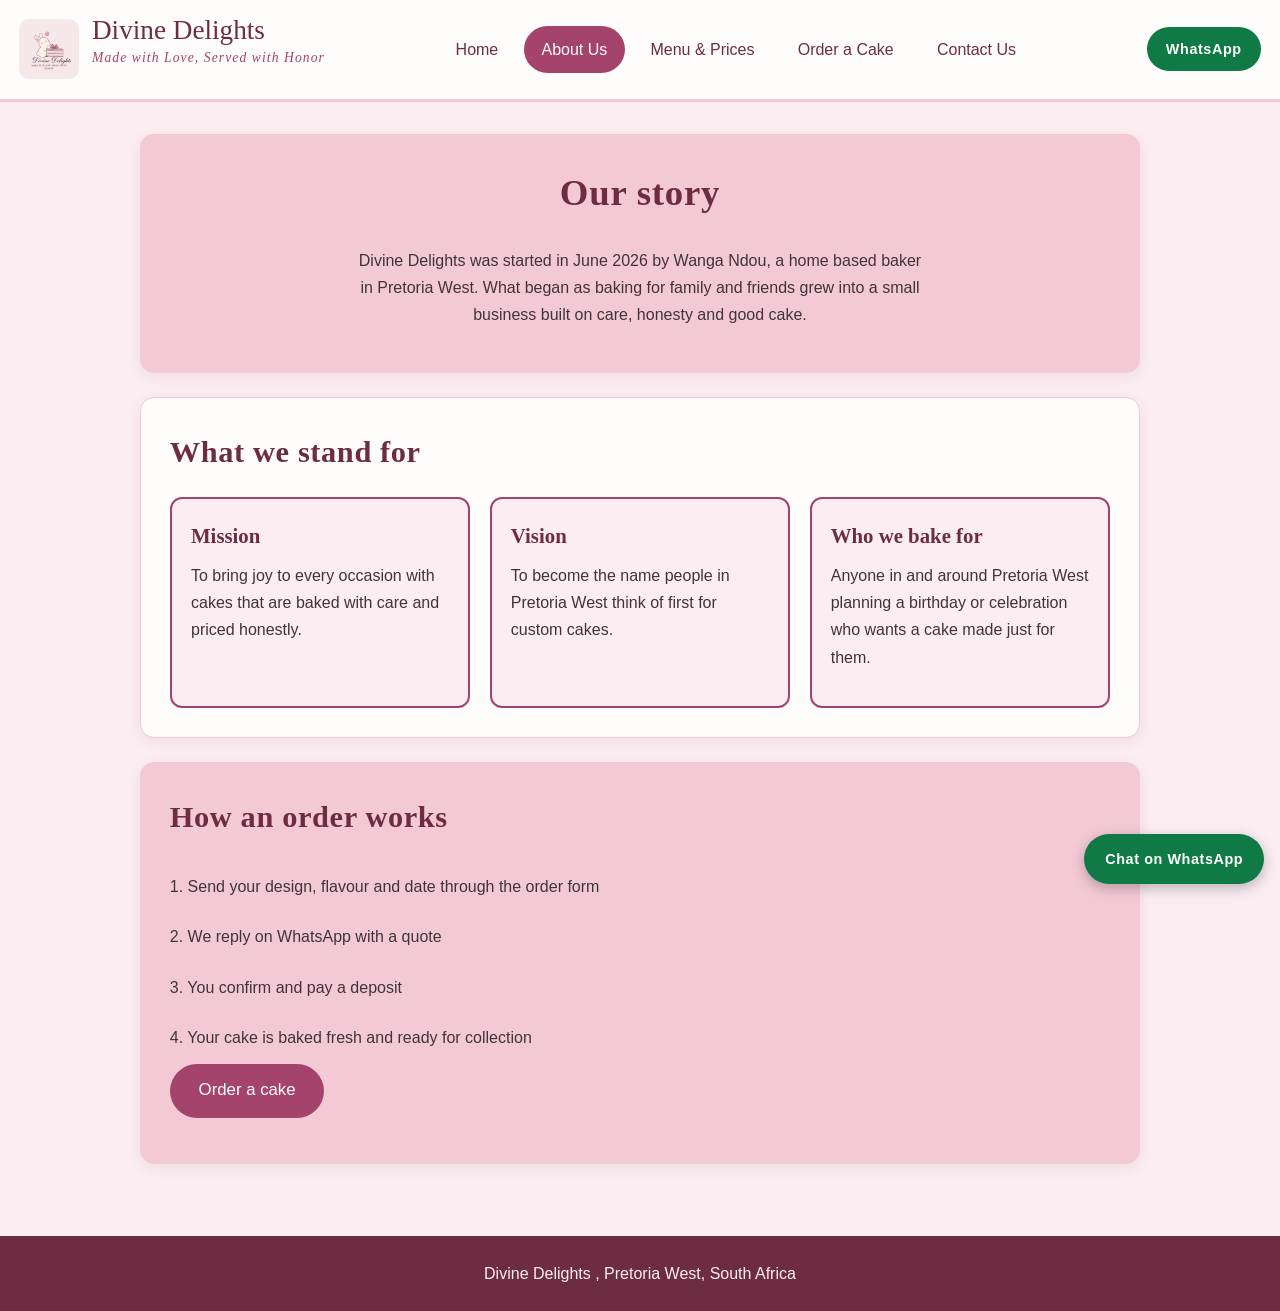
<file: about_us.html>
<!DOCTYPE html>
<html lang="en">
<head>
    <meta charset="UTF-8">
    <meta name="viewport" content="width=device-width, initial-scale=1.0">
    <title>Divine Delights | About Us</title>
    <meta name="description" content="Meet Divine Delights, a home based bakery started in June 2026 by Wanga Ndou in Pretoria West. Our story, mission and how an order works.">

    <link rel="stylesheet" href="css\styles.css">
</head>
<body>

    <header>
        <div class="brand">
            <img src="images\logo delights.jpeg" alt="Divine Delights logo" width="60" height="60">
            <div class="brand-text">
                <h1>Divine Delights</h1>
                <p class="tagline">Made with Love, Served with Honor</p>
            </div>
        </div>
        <nav>
            <ul>
                <li><a href="index.html">Home</a></li>
                <li><a class="current" href="about_us.html">About Us</a></li>
                <li><a href="menu.html">Menu &amp; Prices</a></li>
                <li><a href="order.html">Order a Cake</a></li>
                <li><a href="contact.html">Contact Us</a></li>
            </ul>
        </nav>
        <a class="whatsapp header-button" href="https://wa.me/27751999013" target="_blank" rel="noopener">WhatsApp</a>
    </header>

    <main>
        <section class="hero">
            <h2>Our story</h2>
            <p>
                Divine Delights was started in June 2026 by Wanga Ndou, a home based baker
                in Pretoria West. What began as baking for family and friends grew into a
                small business built on care, honesty and good cake.
            </p>
        </section>

        <section>
            <h2>What we stand for</h2>
            <div class="cards">
                <div class="card">
                    <h3>Mission</h3>
                    <p>To bring joy to every occasion with cakes that are baked with care and priced honestly.</p>
                </div>
                <div class="card">
                    <h3>Vision</h3>
                    <p>To become the name people in Pretoria West think of first for custom cakes.</p>
                </div>
                <div class="card">
                    <h3>Who we bake for</h3>
                    <p>Anyone in and around Pretoria West planning a birthday or celebration who wants a cake made just for them.</p>
                </div>
            </div>
        </section>

        <section>
            <h2>How an order works</h2>
            <ul class="price-list">
                <li>1. Send your design, flavour and date through the order form</li>
                <li>2. We reply on WhatsApp with a quote</li>
                <li>3. You confirm and pay a deposit</li>
                <li>4. Your cake is baked fresh and ready for collection</li>
            </ul>
            <p><a class="button" href="order.html">Order a cake</a></p>
        </section>
    </main>

    <footer>
        <p>Divine Delights , Pretoria West, South Africa</p>
    </footer>

    <a class="whatsapp whatsapp-float" href="https://wa.me/27751999013" target="_blank" rel="noopener">Chat on WhatsApp</a>

    <script src="javascript\validation.js"></script>

</body>
</html>
</file>
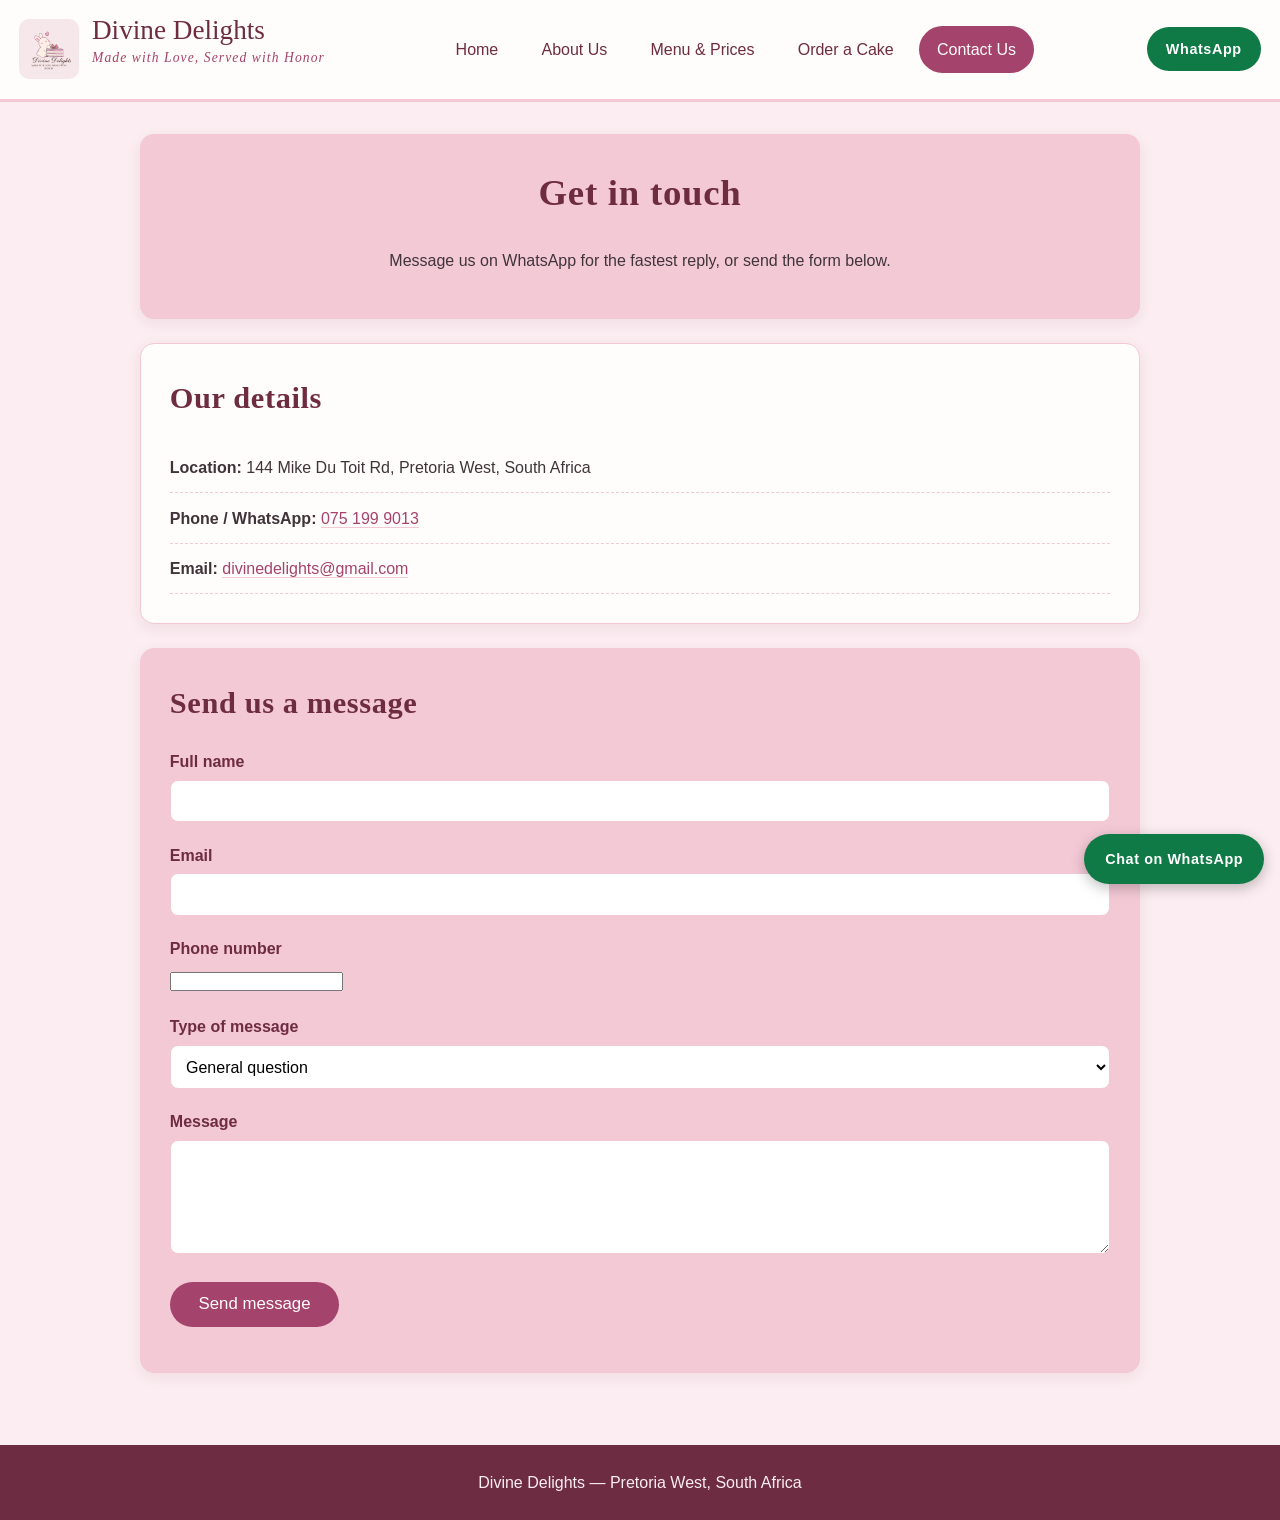
<file: contact.html>
<!DOCTYPE html>
<html lang="en">
<head>
    <meta charset="UTF-8">
    <meta name="viewport" content="width=device-width, initial-scale=1.0">
    <title>Divine Delights | Contact Us</title>
    <meta name="description" content="Contact Divine Delights at 144 Mike Du Toit Rd, Pretoria West. Phone, WhatsApp and email details plus a message form.">

    <link rel="stylesheet" href="css\styles.css">
</head>
<body>

    <header>
        <div class="brand">
            <img src="images\logo delights.jpeg" alt="Divine Delights logo" width="60" height="60">
            <div class="brand-text">
                <h1>Divine Delights</h1>
                <p class="tagline">Made with Love, Served with Honor</p>
            </div>
        </div>
        <nav>
            <ul>
                <li><a href="index.html">Home</a></li>
                <li><a href="about_us.html">About Us</a></li>
                <li><a href="menu.html">Menu &amp; Prices</a></li>
                <li><a href="order.html">Order a Cake</a></li>
                <li><a class="current" href="contact.html">Contact Us</a></li>
            </ul>
        </nav>
        <a class="whatsapp header-button" href="https://wa.me/27751999013" target="_blank" rel="noopener">WhatsApp</a>
    </header>

    <main>
        <section class="hero">
            <h2>Get in touch</h2>
            <p>Message us on WhatsApp for the fastest reply, or send the form below.</p>
        </section>

        <section>
            <h2>Our details</h2>
            <ul class="contact-list">
                <li><strong>Location:</strong> 144 Mike Du Toit Rd, Pretoria West, South Africa</li>
                <li><strong>Phone / WhatsApp:</strong> <a href="tel:+27751999013">075 199 9013</a></li>
                <li><strong>Email:</strong> <a href="mailto:divinedelights@gmail.com">divinedelights@gmail.com</a></li>
            </ul>
        </section>

        <section>
            <h2>Send us a message</h2>
            <form id="contactForm" action="#" method="post" novalidate>
                <div class="field">
                    <label for="name">Full name</label>
                    <input type="text" id="name" name="name">
                    <p class="error" id="name-error"></p>
                </div>

                <div class="field">
                    <label for="email">Email</label>
                    <input type="email" id="email" name="email">
                    <p class="error" id="email-error"></p>
                </div>

                <div class="field">
                    <label for="phone">Phone number</label>
                    <input type="tel" id="phone" name="phone">
                    <p class="error" id="phone-error"></p>
                </div>

                <div class="field">
                    <label for="messageType">Type of message</label>
                    <select id="messageType" name="messageType">
                        <option value="General question">General question</option>
                        <option value="Cake enquiry">Cake enquiry</option>
                        <option value="Feedback">Feedback</option>
                        <option value="Other">Other</option>
                    </select>
                </div>

                <div class="field">
                    <label for="message">Message</label>
                    <textarea id="message" name="message" rows="5"></textarea>
                    <p class="error" id="message-error"></p>
                </div>

                <button class="button" type="submit">Send message</button>
                <p class="success" id="success"></p>
            </form>
        </section>
    </main>

    <footer>
        <p>Divine Delights &mdash; Pretoria West, South Africa</p>
    </footer>

    <a class="whatsapp whatsapp-float" href="https://wa.me/27751999013" target="_blank" rel="noopener">Chat on WhatsApp</a>

    <script src="javascript\validation.js"></script>

</body>
</html>
</file>
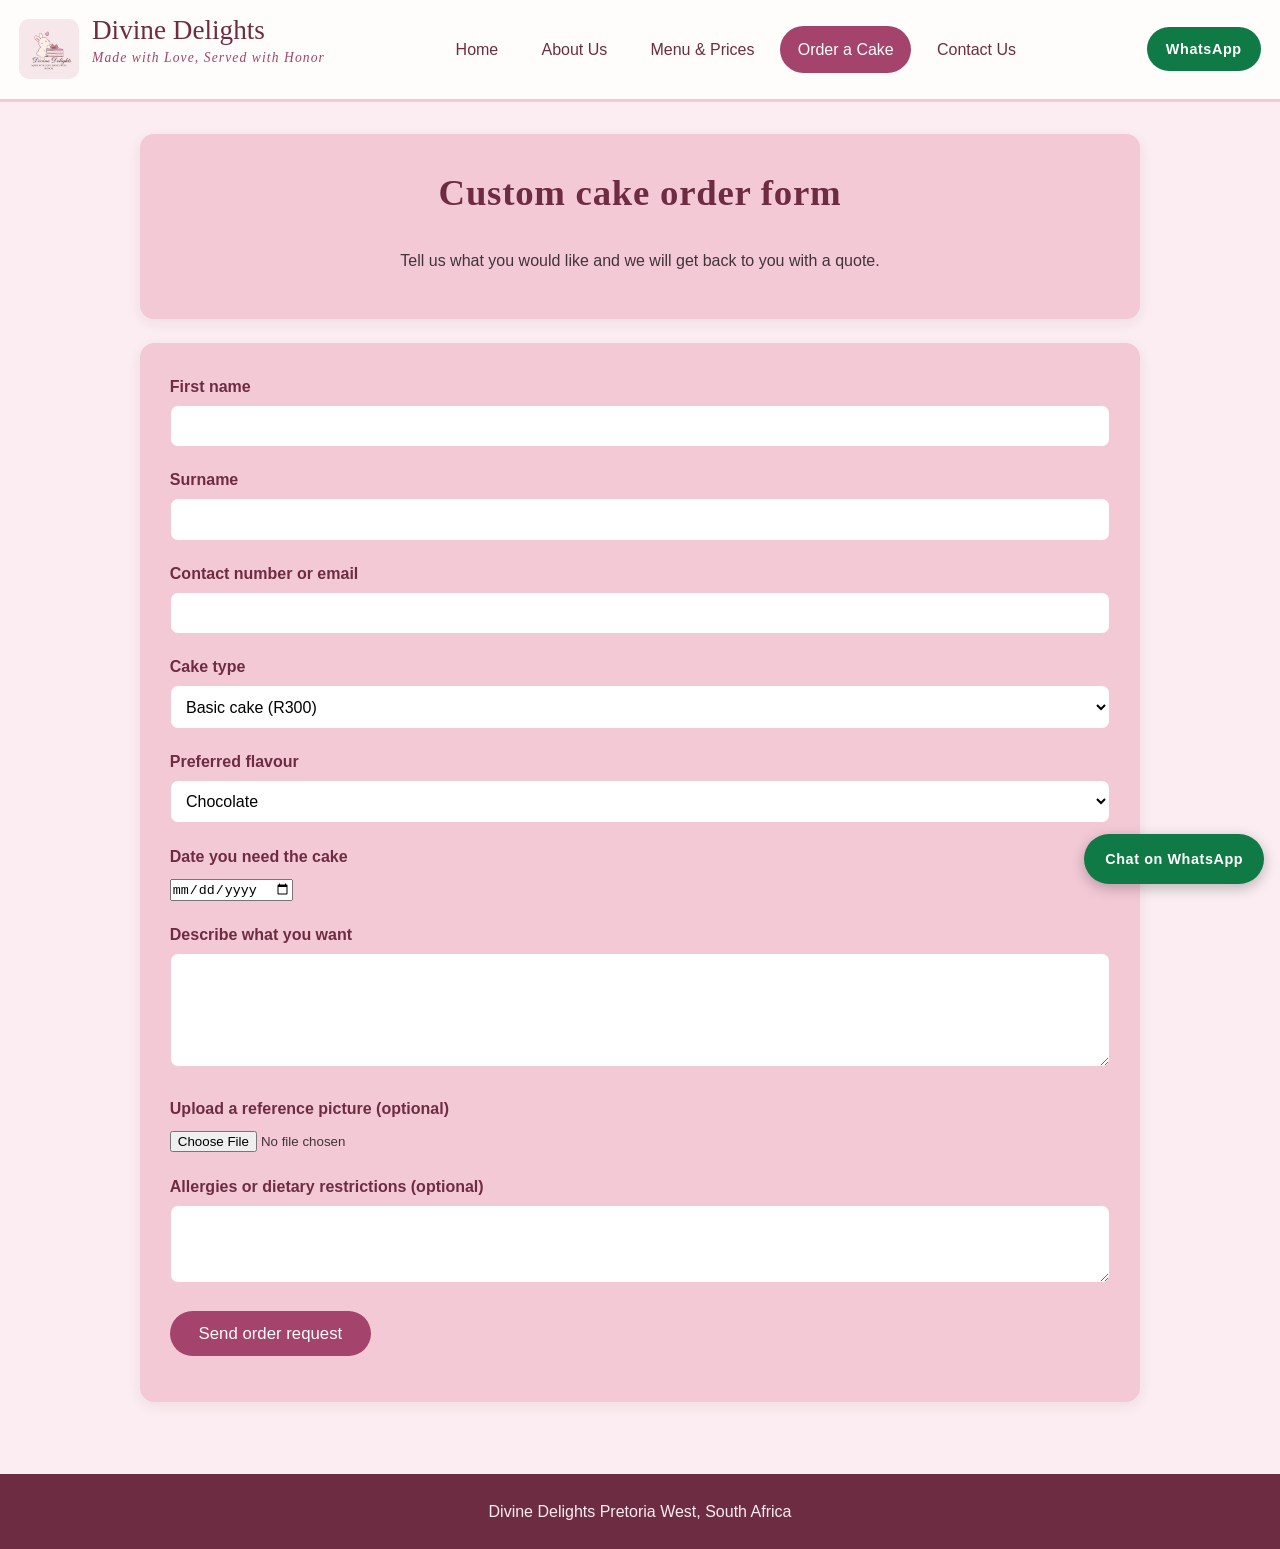
<file: order.html>
<!DOCTYPE html>
<html lang="en">
<head>
    <meta charset="UTF-8">
    <meta name="viewport" content="width=device-width, initial-scale=1.0">
    <title>Divine Delights | Order a Cake</title>
    <meta name="description" content="Order a custom cake from Divine Delights in Pretoria West. Choose your cake, flavour and date and we will send you a quote.">

    <link rel="stylesheet" href="css\styles.css">
</head>
<body>

    <header>
        <div class="brand">
            <img src="images\logo delights.jpeg" alt="Divine Delights logo" width="60" height="60">
            <div class="brand-text">
                <h1>Divine Delights</h1>
                <p class="tagline">Made with Love, Served with Honor</p>
            </div>
        </div>
        <nav>
            <ul>
                <li><a href="index.html">Home</a></li>
                <li><a href="about_us.html">About Us</a></li>
                <li><a href="menu.html">Menu &amp; Prices</a></li>
                <li><a class="current" href="order.html">Order a Cake</a></li>
                <li><a href="contact.html">Contact Us</a></li>
            </ul>
        </nav>
        <a class="whatsapp header-button" href="https://wa.me/27751999013" target="_blank" rel="noopener">WhatsApp</a>
    </header>

    <main>
        <section class="hero">
            <h2>Custom cake order form</h2>
            <p>Tell us what you would like and we will get back to you with a quote.</p>
        </section>

        <section>
            <!-- novalidate turns off the browser's own pop-up messages,
                 so our messages under each box show instead -->
            <form id="orderForm" action="#" method="post" novalidate>

                <div class="field">
                    <label for="firstname">First name</label>
                    <input type="text" id="firstname" name="firstname">
                    <p class="error" id="firstname-error"></p>
                </div>

                <div class="field">
                    <label for="surname">Surname</label>
                    <input type="text" id="surname" name="surname">
                    <p class="error" id="surname-error"></p>
                </div>

                <div class="field">
                    <label for="contact">Contact number or email</label>
                    <input type="text" id="contact" name="contact">
                    <p class="error" id="contact-error"></p>
                </div>

                <div class="field">
                    <label for="cakeType">Cake type</label>
                    <select id="cakeType" name="cakeType">
                        <option value="basic">Basic cake (R300)</option>
                        <option value="custom">Custom cake (from R500)</option>
                        <option value="premium">Premium cake (from R650)</option>
                        <option value="cupcakes">Cupcakes</option>
                        <option value="bento">Bento cake</option>
                    </select>
                </div>

                <div class="field">
                    <label for="flavour">Preferred flavour</label>
                    <select id="flavour" name="flavour">
                        <option value="chocolate">Chocolate</option>
                        <option value="vanilla">Vanilla</option>
                        <option value="blueberry">Blueberry</option>
                        <option value="caramel">Caramel</option>
                        <option value="redvelvet">Red velvet</option>
                        <option value="carrot">Carrot</option>
                    </select>
                </div>

                <div class="field">
                    <label for="needed">Date you need the cake</label>
                    <input type="date" id="needed" name="needed">
                    <p class="error" id="needed-error"></p>
                </div>

                <div class="field">
                    <label for="description">Describe what you want</label>
                    <textarea id="description" name="description" rows="5"></textarea>
                    <p class="error" id="description-error"></p>
                </div>

                <div class="field">
                    <label for="picture">Upload a reference picture (optional)</label>
                    <input type="file" id="picture" name="picture" accept="image/*">
                </div>

                <div class="field">
                    <label for="allergies">Allergies or dietary restrictions (optional)</label>
                    <textarea id="allergies" name="allergies" rows="3"></textarea>
                </div>

                <button class="button" type="submit">Send order request</button>
                <p class="success" id="success"></p>
            </form>
        </section>
    </main>

    <footer>
        <p>Divine Delights  Pretoria West, South Africa</p>
    </footer>

    <a class="whatsapp whatsapp-float" href="https://wa.me/27751999013" target="_blank" rel="noopener">Chat on WhatsApp</a>

    <script src="javascript\validation.js"></script>

</body>
</html>
</file>
